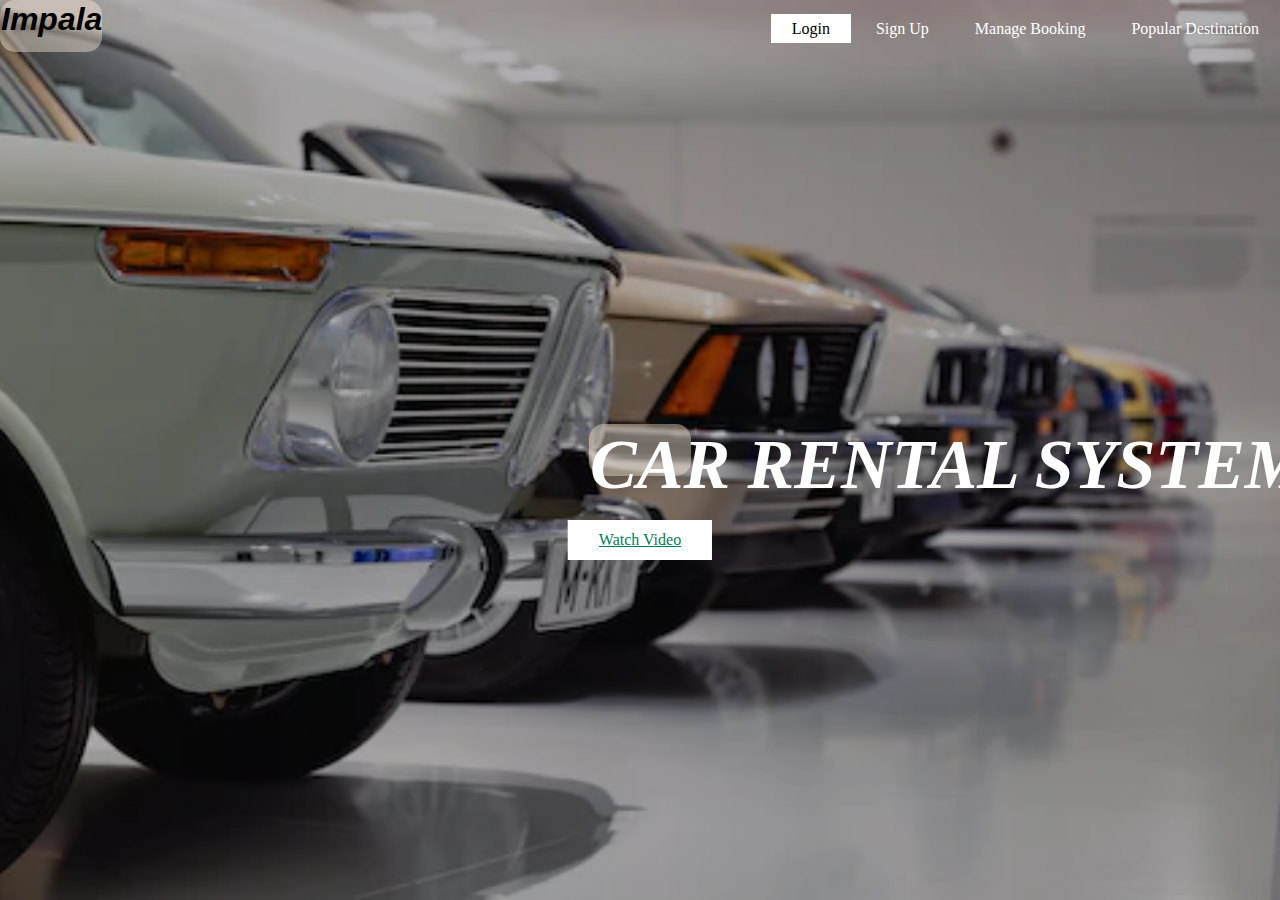
<file: index.html>
<!DOCTYPE html>
<html>
    <head>
        <title>Sama</title>
        
        <style>
            *{margin: 0px;
            padding: 0px;
        font-family: 'Times New Roman', Times, serif;}
        header{background-image:linear-gradient(rgba(0,0,0,0.25),rgba(0,0,0,0.25)), url("bc.jpg");
    height: 100vh;
background-position: center;
background-size: cover;}
ul{list-style-type: none;
float: right;
margin-top: 20px;}
ul li{display: inline-block;}
ul li a{text-decoration: none;
color: #fff;
padding: 5px 20px;
border: 1px solid transparent;
transition: 0.6s ease;}

ul li a:hover{
    background-color: #fff;
    color: #000;
    
}
h1{
        font-style: oblique;
        font-family: 'Gill Sans', 'Gill Sans MT', Calibri, 'Trebuchet MS', sans-serif;
        border: 1px solid transparent;
        border-radius: 15px 15px 15px 15px;
        padding: auto;
        float: left;
        background-color: rgba(250, 235, 215, 0.425);
        height: 50px;
        width: 100px;
        cursor: pointer;
        text-transform:capitalize;}
    .main{
    margin:auto;}
    ul li.active a{
        background-color: #fff;
        color: #000;
    }

    .title{
        position: absolute;
        top:50%;
        left:50%;
        transform: translate(-50%,-50%);
    }

    .title h1{
        color: #fff;
        font-size: 70px;
            }
    
.button{position: absolute;
    background-color: #fff;
top:60%;
left: 50%;
transform: translate(-50%,-50%);
border:1px solid #fff;
padding:10px 30px;
color: #fff;
text-decoration: none;}
.buttn{position: absolute;
top:60%;
left: 55%;
transform: translate(-50%,-50%);
border:1px solid #fff;
padding:10px 30px;
color: #fff;
text-decoration: none;}

div a:visited{color:rgb(0, 128, 85)}
        </style>
    </head>
    <body>
        <header>
            <div class="main">
                <h1>Impala</h1>
                </div>
                <ul>
                    <li class="active"><a href="log.html">Login</a></li>
                    <li><a href="signup.html">Sign Up</a></li>
                    <li><a href="managebooking.html">Manage Booking</a></li>
                    <li><a href="popular_destination.html">Popular Destination</a></li>
                    
                </ul>
            </div>
            <br>
            <br>
            <div class="title"><h1 ><pre>CAR RENTAL SYSTEM</pre></h1></div>
            <div class="button">
                <a href="" >Watch Video </a>
             
            </div>
        </header>
    </body>
</html>
</file>
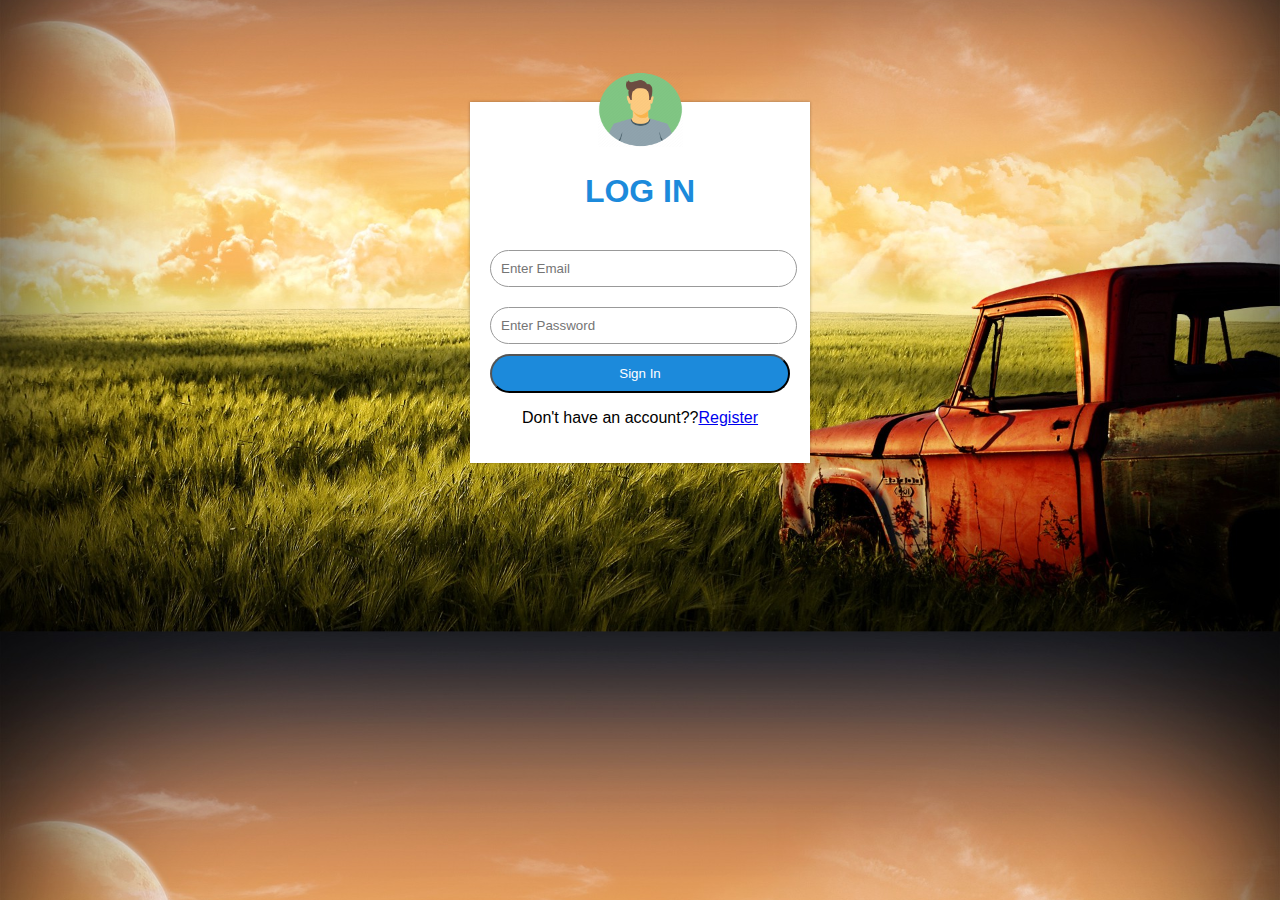
<file: log.html>
<!DOCTYPE html>
<html>
    <head>
        <link rel="stylesheet" href="loginstyle.css">
        <title>RR-Signup Page</title>
    </head>
    <body>
        <div class="sign-up-form">
        <img src="1761890.png">
        <h1>LOG IN</h1>
        <form>
            <input type="email" class="input-box" placeholder="Enter Email"><br>
            <input type="password" class="input-box" placeholder="Enter Password"><br>
            <button type="button" class="sign-up-btn" >Sign In</button><br>
            <p>Don't have an account??<a href="signup.html" target="_self">Register</a></p>
        </form>
        </div>
    </body>
</html>
</file>
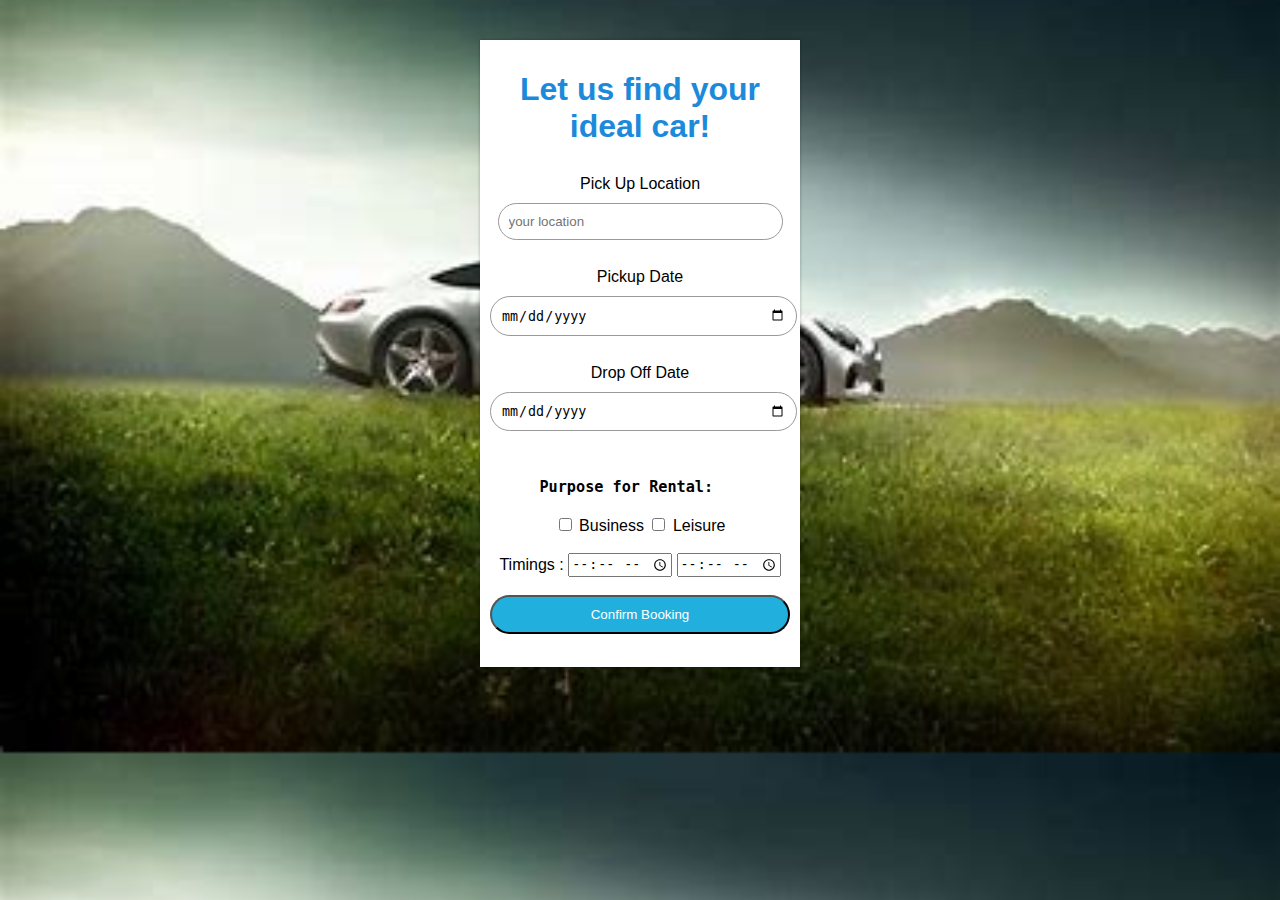
<file: managebooking.html>
<!DOCTYPE html>
<html>
    <head><title>Manage Booking</title>
    <link rel="stylesheet" href="style.css"> </head>
    <body>
        <div class="sign-up-form">
        <h1>Let us find your ideal car!</h1>
        <form >
            <label for="Pickup Location">Pick Up Location</label><br>
            <input type="search" class="input-box" placeholder="your location"><br><br>
            <label for="Pickup Date">Pickup Date</label><br>
            <input type="date" class="input-box" placeholder="DD-MM-YY"><br><br>
            <label for="Dropoff Date">Drop Off Date</label><br>
            <input type="date" class="input-box" placeholder="DD-MM-YY"><br><br>
            <label for="Pur"><h3><pre> Purpose for Rental:    </pre></h3></label>
            <input type="checkbox" >
            <label for="Business" >Business</label>
            <input type="checkbox" >
            <label for="Business" >Leisure</label><br><br>
            <label for="tt">Timings : </label>
            <input type="time">
            <input type="time"><br><br>
            <button type="button" class="sign-btn">Confirm Booking</button>
        </form>
    </div>
    </body>
</html>
</file>
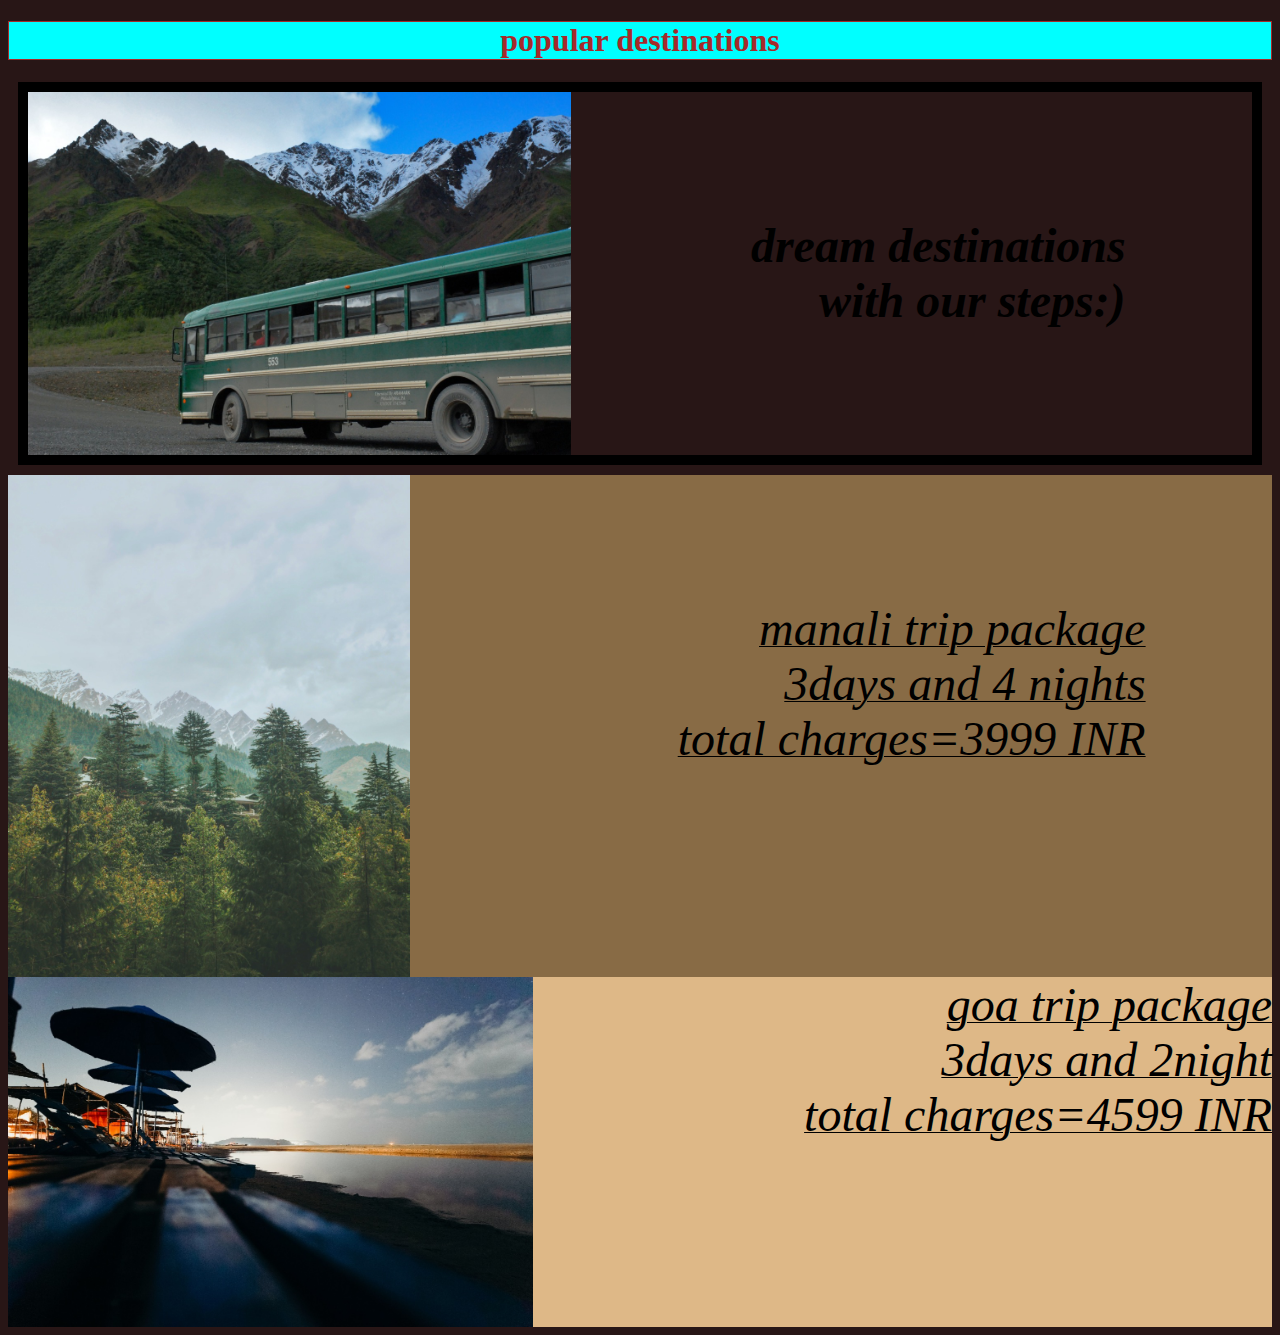
<file: popular_destination.html>
<!DOCTYPE html>
<html lang="en">
<head>
    <style>
        h1{
            background-color: aqua;
            color: black;
            color:brown;border: 1px solid;
        }
        body{
            background-color:rgb(40, 22, 22);
        }
        #a1{
            background-image: url("bus.jpg");
            padding: 10%;
            text-align: right;
            text-decoration: solid;
            text-shadow: 1ch;
            border: 10px black solid;
            margin: 10px;
            background-repeat: no-repeat;
            background-size:contain;
        }
        #a2{
            background-image: url("manali.jpg");
            background-color: rgb(136, 107, 69);
            padding: 10%;
            text-align: right;
            text-decoration: underline;
            text-shadow:3ch;
            background-size:contain;
            background-repeat: no-repeat;
            height: 250px;

        }
        #a3{
            background-image: url(goa.jpg) ;
            background-color: burlywood;
            background-size: contain;
            background-repeat: no-repeat;
            text-align:right;
            text-decoration:underline;
            text-shadow: 6px;
            height: 350px;
        }
     
    
    </style>
    <meta charset="UTF-8">
    <meta http-equiv="X-UA-Compatible" content="IE=edge">
    <meta name="viewport" content="width=device-width, initial-scale=1.0">
    <title>RR car rental and travelers</title>
</head>
<body>
    <h1 style="text-align: center;">popular destinations</h1>
    <div id="a1">
        <font color="black" size="10px" >
            <em><strong> dream destinations<br>
            with our steps:)</strong></em>
        </font>
        
    </div>
    <div id="a2">
        <font color="black" size="10px">
        <em>manali trip package<br>
        3days and 4 nights<br>
    total charges=3999 INR</em>
    </font>
    </div>
    <div id="a3">
        <font color="black" size="100px">
            <em>goa trip package<br>
            3days and 2night<br>
        total charges=4599 INR</em>
        </font>
    </div>
    
    
</body>
</html>
</file>
<file: loginstyle.css>
body{margin:0;padding:0;font-family: sans-serif;
    background-image: url(R.jpg);
    background-size: cover;
    background-position: center;}
.sign-up-form{
        width:300px;
        box-shadow: 0 0 3px 0 rgb(0,0,0,0.3);
        background: #fff;
        padding: 20px;
        margin: 8% auto 0;
        text-align: center;
    }
    
.sign-up-form h1{
        color: #1c8adb;
        margin-bottom: 30px;
    }
    
.input-box{
        border-radius: 20px;
        padding:10px ;
        margin: 10px 0;
        width: 95%;
        border: 1px solid #999;
        outline: none;
    }
    
button{
        color: #fff;
        width:100%;
        padding: 10px;
        border-radius: 20px;
        cursor: pointer;
    }
    .sign-up-btn{
        background-color:#1c8adb;
    
    }
    
    .sign-btn{
        background-color:#21b5de;
    
    }
    
    hr{
        margin-top: 20px;
        width: 80%;
    }
    
    .or{
        background: #fff;
        width: 30px;
        margin: -19px auto 10px;
    }
    img{
        width: 85px;
        height: 75px;
        margin-top: -50px;
    }
</file>
<file: style.css>
body{
    margin:0;padding:0;font-family: sans-serif;
background-image: url(mycar.jpg);
background-size: cover;
background-position: center;
}


.sign-up-form{
    margin-top: 5px;
    width:300px;
    height: 607px;
    box-shadow: 0 0 3px 0 rgb(0,0,0,0.3);
    background: #fff;
    padding: 10px;
    margin: 40px auto ;
    text-align: center;
}

.sign-up-form h1{
    color: #1c8adb;
    margin-bottom: 30px;
}

.input-box{
    border-radius: 20px;
    padding:10px ;
    margin: 10px 0;
    width: 95%;
    border: 1px solid #999;
    outline: none;
}

button{
    color: #fff;
    width:100%;
    padding: 10px;
    border-radius: 20px;
    cursor: pointer;
}

.sign-up-btn{
    background-color:#1c8adb;

}

.sign-btn{
    background-color:#21afde;

}

hr{
    margin-top: 20px;
    width: 80%;
}

.or{
    background: #fff;
    width: 30px;
    margin: -19px auto 10px;
}
img{
    width: 85px;
    height: 75px;
    margin-top: -50px;
}

h1{text-align: center;
}
</file>
